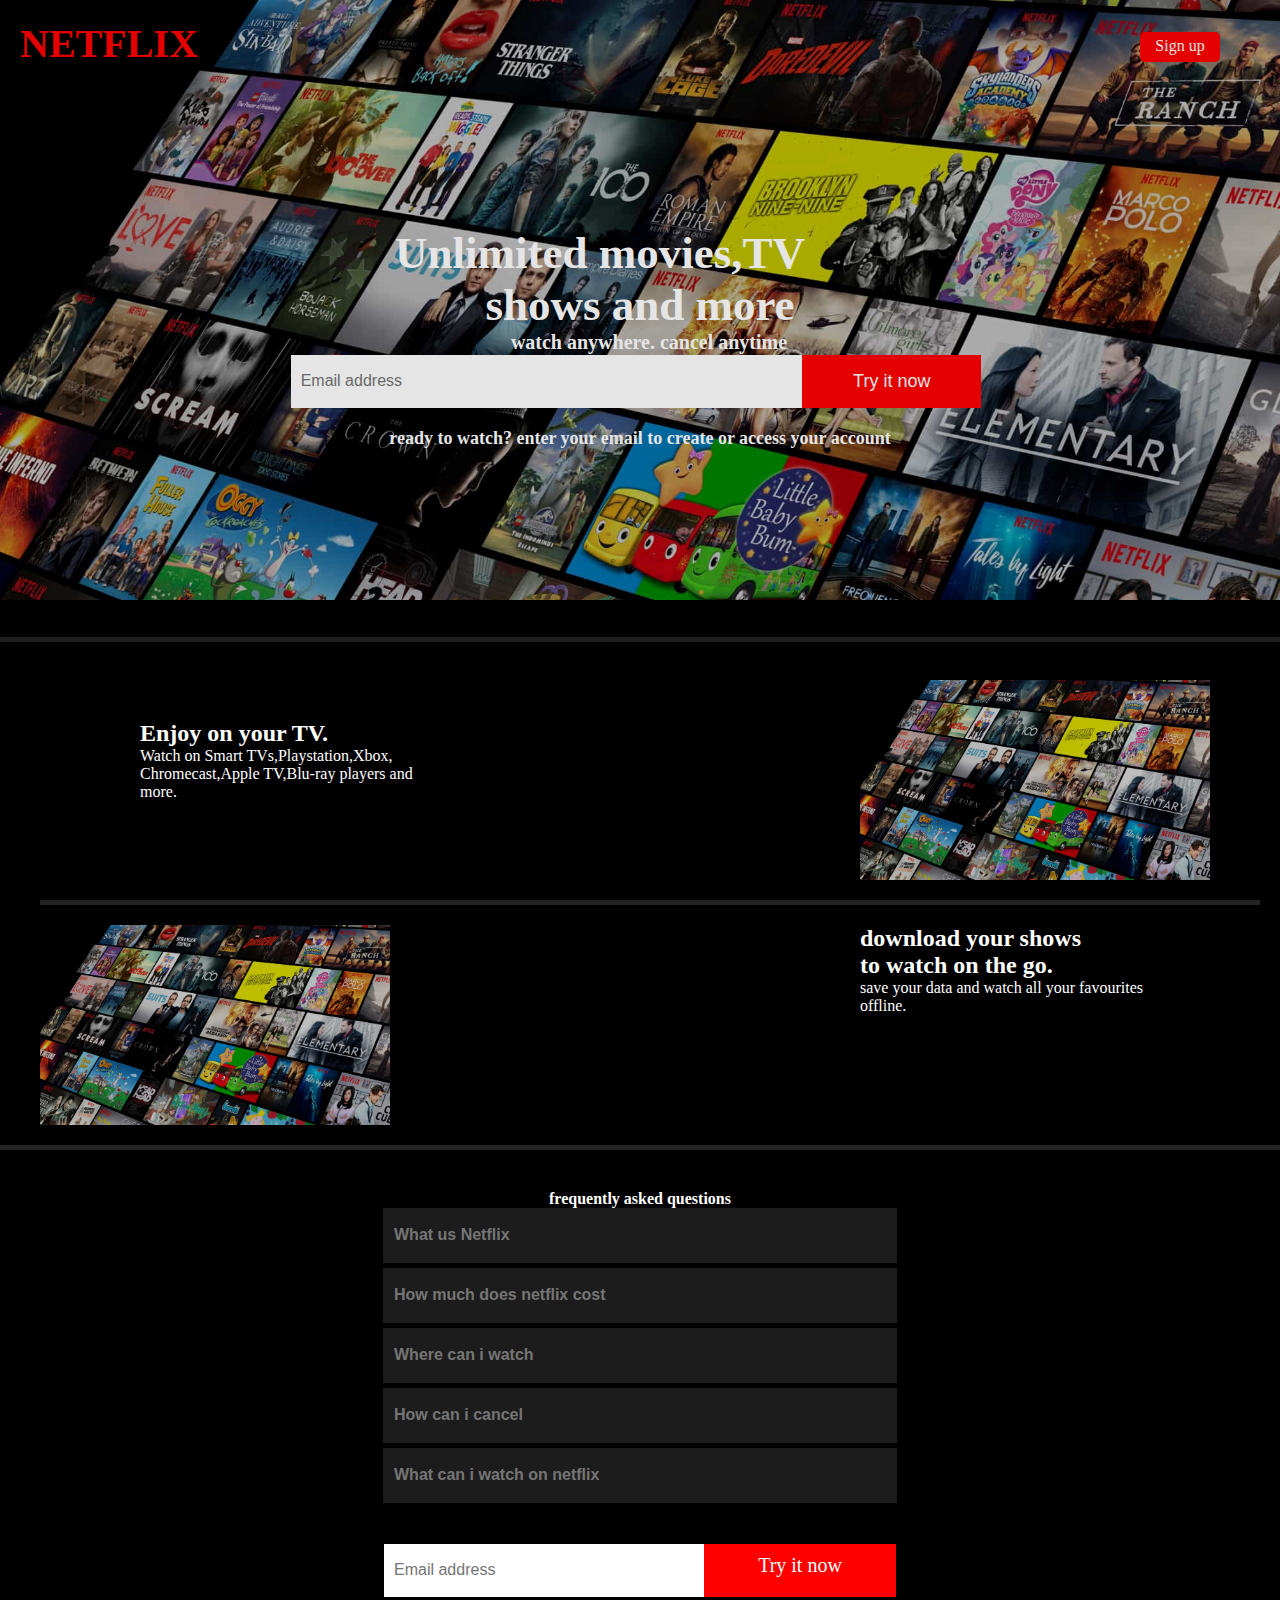
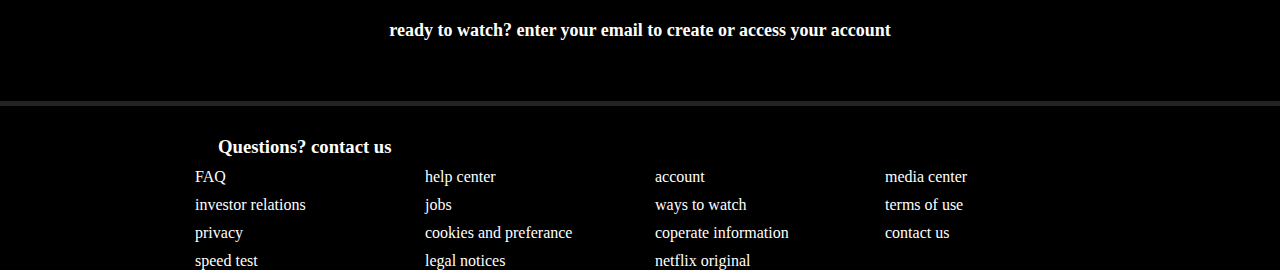
<file: netflix.html>
<!DOCTYPE html>
    <head>

        <meta name="viewport" content="width=device-width, initial-scale=1.0">
        <link href="netflix.css" rel="stylesheet">
<meta charset="utf-8">
<title>Netflix</title>
</head>
    <body>
        <div class="container" style="background-image: url(netflix.jpg);background-size: cover;">
<h1 class="net">NETFLIX</h1>
<div class="sign"><a href="signup.html">Sign up</a></div>
<div class="mid">
<h2>Unlimited movies,TV<br> shows and more</h2>
<h3  class="watch"style="font-size: 20px;">watch anywhere. cancel anytime</h3>
<div class="box">
<input type="text" name="" placeholder="Email address"> <button type="button" class="btn ">Try it now</button></div>
<h4 class="read" style="font-size: 18px; position: relative;bottom:20px;">ready to watch? enter your email to create or access your account</h4>
</div>
<div class="line"></div>
        </div>
    

<div class="Grid">
    <div class="enjoy">
        <h2> Enjoy on your TV.</h2><p> Watch on Smart TVs,Playstation,Xbox,<br>Chromecast,Apple TV,Blu-ray players and<br> more.</p>

    </div>
    <div class="img">
        <img src="netflix.jpg" height="200" width="350">
    </div>
    <div class="line2"></div>
    <div class="img2">
        <img src="netflix.jpg" height="200" width="350">
    </div>
    <div class="download">
        <h2>download your shows<br> to watch on the go.</h2><p> save your data and watch all your favourites<br>offline.</p>
    </div>
</div>
<div class="line3"></div>
<div class="frequently">
    <center>
    <h4 style="color:white;"> frequently asked questions</h3>
   
    <input  type="text" class="me" placeholder="What us Netflix"><br>
    <input type="text" class="me" placeholder="How much does netflix cost"><br>
    <input type="text"  class="me" placeholder="Where can i watch"><br>
    <input type="text" class="me" placeholder="How can i cancel"><br>
    <input type="text" class="me" placeholder="What can i watch on netflix"><br><br><br>
</center>
</div>
<div class="ready">
    <input type ="text"  class="email" name="" placeholder="Email address"> <a href="button" class="btn2">Try it now</a></div>
<br><h4 class="up" style="font-size: 18px; color: white;margin-top:5px; text-align:center;">ready to watch? enter your email to create or access your account</h4>

</div>
<div class="line4"></div>
<div class="questions">
    <h3>Questions? contact us</h3>
    
        <div class="Grid2">
                   <div class="one">
                       <ul>
                    <li>FAQ</li>
                    <li>investor relations</li> 
                    <li>privacy</li> 
                    <li>speed test</li>
                     
                   
                </ul>
                </div>
                    <div class="two">
                        <ul>
                                <li>help center</li>
                                <li>jobs</li> 
                                <li>cookies and preferance</li>
                                <li>legal notices</li>
                    </ul>
                    </div>
                    <div class="three">
                        <ul> 
                    <li>account</li>
                    <li>ways to watch</li>
                    <li>coperate information</li>
                    <li>netflix original</li>  
                    </ul>
                    </div>
                    <div class="four">
                        <ul>
                                <li>media center</li>
                                <li>terms of use</li>
                                    <li>contact  us</li>    
                   </ul>
                   </div>
                </div>
                   
</div>
    </body>
</html>
</file>
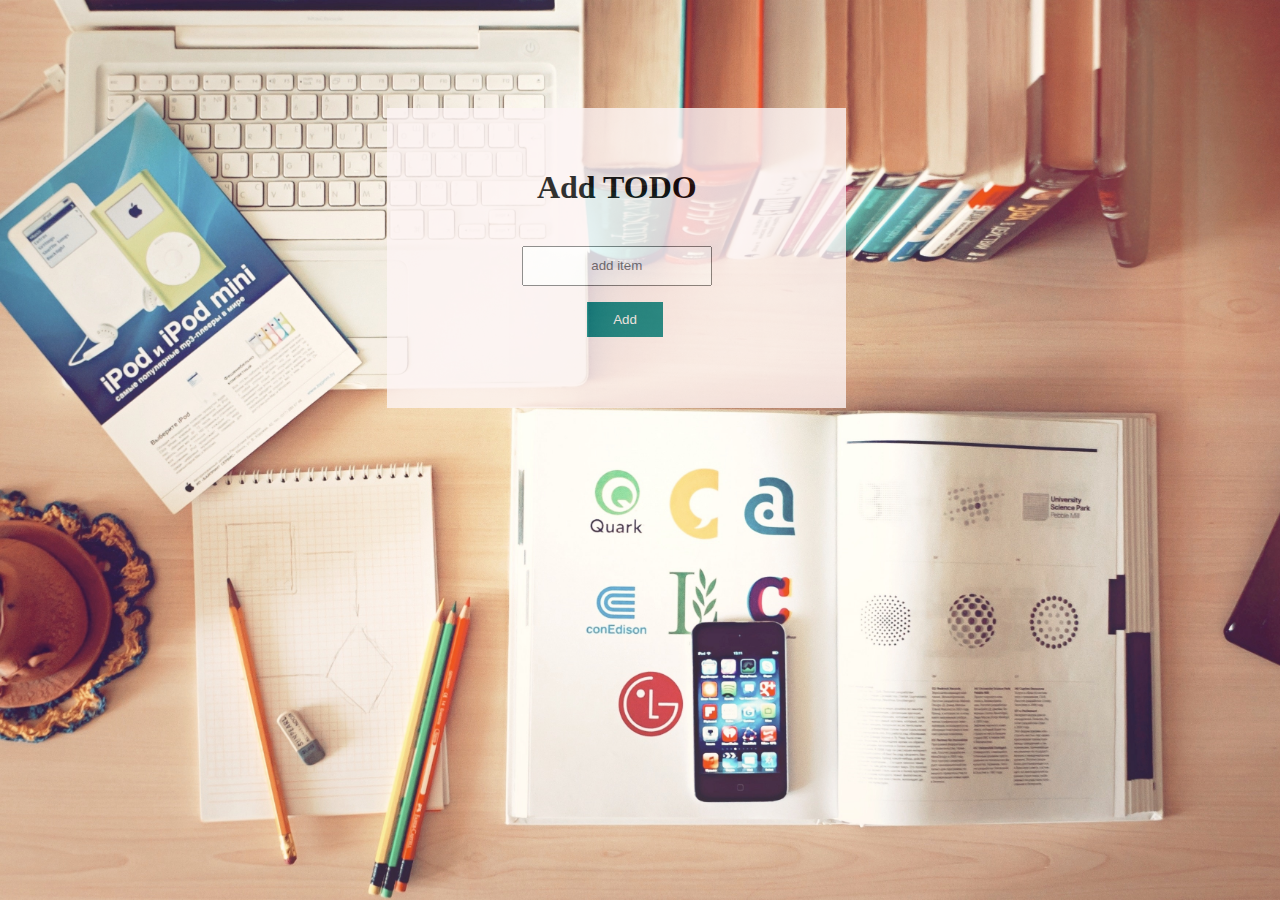
<file: javascript/todo.html>
<html>
    <head>
        <link href="look.js" rel="stylesheet">
        <title></title>
        <style>
            .container{
                position: relative;
                top: 100px;
                opacity: 0.8;
            }
            body{
                background-image: url("me.jpg");
                background-size: cover;
            }
   
            #my-form{ padding: 40px;
            background: #fdf4f4;
            width:30%;
            position: relative;
            left:30%;
            top:60%;
            text-align: center;
        
            }
            #my-form label{
                display: block;
            }
            #my-form input[type="text"]{
                width: 50%;
                height:40px;
        text-align: center;

        
            }
            #my-form input[type="submit"]{
         position: relative;
         left:160px;
        
            }
            .btn{
                display: block;
                width: 20%;
                padding: 10px 15px;
                background: teal;
                color:whitesmoke;
                border: 0px solid black;

                
            }
            .bg-dark{
                background: #333;
                color: black;
            }
            .items{
                list-style-type: none;
                padding: 10px;
               
            
                
            }
            ul{
                list-style-type: none;
               
               
                padding: 5px;
                margin: 5px 0; 
            }
            ul li{
                padding: 5px;
                margin: 5px 0;
            }
            .error{
               background :teal;
               color: cornsilk;
               padding: 5px;
               margin:5px;
            }
        </style>
        
    </head>
    <body>
        <section class="container">
            <form id="my-form">
                <h1>Add TODO</h1>
                <div class="msg"></div>
            <div>
            <label for="name"></label><br>
            <input type="text" id="task" placeholder="add item">
            
            <p><input class="btn" type="submit" value="Add"></p>
        </div>
            
            
            <ul id="items"></ul>
            <button type="button" style="display: none;" class=""  id="delete" onclick="todoDelete();">Delete</button>
            
        </form>
            
            
            </section>
        </div>
    <script src="look.js">
  
  </script>
    </body>
</html>
</file>
<file: netflix.css>
@media only screen and (min-width:1000px){

*{
    margin: 0;
    padding: 0;
    margin-top: 0;

}
body{
    background-color: black;
    margin: 0;
    padding: 0;
    margin-top: 0;

}
.container{
    background:black;
    background-size: cover;
    height:600px;
    z-index:-1;
    color: white;
margin-top: 0;
opacity: 0.9;
margin-bottom: 80px;

}
.up{
    color:white;
}
h1{

    color: red;
    position: relative;
    left:20px;
    top:20px;
    font-size: 40px;
    font-style: graphique;
}a{
    float:right;
}
.mid{
    text-align: center;
    position: relative;
    top:30%;
    font-size: 30px;
    font-weight: bold;
    

}
input {
height: 53px;
width: 40%;
border:0;
}
.btn{
   
    background-color: red;
    position: relative;
    left:-8px;
   color:white;
   font-size: 18px;
   padding-top: 0px;
    width: 14%;
    height:53px; 
    border:0px;
    text-decoration: none;
    top:1px;


}
.box a{
    color:white;
    font-size: 30px;
    text-decoration: none;
    font-weight: lighter;
    padding-top:10px;
    text-align: center;
}
.sign a{
    background-color: red;
    color: white;
    text-decoration: none;
    position: relative;
    top:-15px;
    right:60px;
    height: 25px;
    width: 80px;
    text-align: center;
    padding-top:5px;
    border-radius: 5px;
    
}
.watch{
    margin-top: 0px;
    position: relative;
    right:100px;
}
::placeholder{
 padding: 10px;   
 font-size: 16px;
}
.Grid{
    display: grid;
	grid-template-columns:1fr 800px  ;
	grid-template-rows:   1fr ;
    grid-gap:20px;
	grid-template-areas: 
    ". enjoy img ."
    ". line2 line2 ."
    ". img2  download ."
    ". line3 line3 ."
    ;
	

}
.enjoy{
    grid-area: enjoy;
    color: white;
    margin-left: 100px;
    position: relative;
    top: 40px;
}
.img{
    grid-area: img;
    bottom: 80px;
    height:200px;
    width:400px;

}
.img2{
    grid-area:img2 ;
    height:200px;
    width:400px;

}
.download{
    grid-area: download;
    color: white;
    bottom: 100px;
}
.line{
    border: 0px solid gray;
    height: 5px;
    width:100%;
    background-color: rgb(36, 35, 35);
    position: relative;
    top:58%;
}
.line2{
    grid-area: line2;
    border: 0px solid gray;
    height: 5px;
    width:100%;
    background-color: rgb(36, 35, 35);
    top:110%;
}
.line3 {
    grid-area: line3;
        border: 0px solid gray;
        height: 5px;
        width:100%;
        background-color: rgb(36, 35, 35);
        position: relative;
        top:30%;}
        .line4 {
            border: 0px solid gray;
            height: 5px;
            width:100%;
            background-color: rgb(36, 35, 35);
            position: relative;
            top:30%;
            margin-top: 60px;}
        
         .me{
           background-color: rgb(29, 28, 28);
           border: 1px solid  rgb(29, 28, 28);
           margin-bottom: 5px;
           color:white;
           font-weight: bold;
        
        }
       .email{
           position: relative;
           left: 30%;
           width:25%;

       }
       .btn2{
        height: 43px;
        background-color: red;
        position: relative;
        right: 30%;
        top:0px;
        width: 15%;
        text-decoration: none;
        color: white;
        font-size: 20px;
        text-align: center;
        }
        .btn2, a{
            color:white;
            padding-top: 10px;
        

        }
        h4{
            margin-top: 40px;
           ;
        }
        .questions{
            width: 100%;
        }
    
   ul{
       color:white;
       display: inline;
       list-style-type: none;

   
   }
   li{
       margin-top:10px;
   }
   .Grid2{
    display: grid;
	grid-template-columns: 1fr 200px 200px 200px 200px 1fr ;
	grid-template-rows:   1fr ;
    grid-gap:30px;
	grid-template-areas: 
    ". one two three four ."
   
    
    ;
   }

   .one{
    grid-area: one;

    
   }
   .two{
      grid-area: two;
      
   }
.three{
  grid-area: three;
}
.four{
 grid-area: four;
}
h3{
    color:white;
    margin-left: 218px; 
    margin-top: 30px;
}
}
    @media only screen and (max-width:999px){
        *{
            margin: 0;
            padding: 0;
            margin-top: 0;
            width: 100%;
        
        }
        body{
            background-color: black;
            margin: 0;
            padding: 0;
            margin-top: 0;
            width: 100%;
            font-size: 16px;
        
        }
        .container{
            background:black;
            background-size: cover;
            height:400px;
            z-index:-1;
            color: white;
        margin-top: 0;
        opacity: 0.9;
        margin-bottom: 20px;
        width: 100%;
        
        }
        .net{
            color: red;
            position: relative;
            top:5px;
            left:15px;
            font-size: 20px;
            font-style: graphique;
        }
        h1{

            color: red;
            position: relative;
           
            font-size: 20px;
            font-style: graphique;
        }a{
            float:right;
        }
        .mid{
            text-align: center;
           margin-top: 85px;
            font-size: 18px;
            font-weight: bold;
            
        
        }
        input {
        height: 50px;
        width: 85%;
        margin-left:3px;
        margin-top: 60px;


        
        }
        .btn{background-color: red;
            position: relative;
            top:10px;
            right:4px;
           color:white;
           font-size: 18px;
           padding-top: 0px;
            width: 40%;
            height:52px;
            border:0px;
            text-decoration: none;
        
        
        
        }
        .box a{
            color:white;
            font-size: 30px;
            text-decoration: none;
            font-weight: lighter;
            padding-top:10px;
            text-align: center;
        }
        .sign a{
            background-color: red;
            color: white;
            text-decoration: none;
            position: relative;
            top:-15px;
            right:15px;
            height: 25px;
            width: 80px;
            text-align: center;
            padding-top:5px;
            border-radius: 5px;
            
        }
        .watch{
            margin-top: 0px;
            position: relative;
            left:5px;
        }
        ::placeholder{
         padding: 10px;   
         font-size: 16px;
        }
        
        .Grid{
            display: grid;
            grid-template-columns:400px  ;
            grid-template-rows:   1fr ;
            grid-gap:20px;
            grid-template-areas: 
            " enjoy "
            "img "
            "line2"
             "download"
             " img2";
            
        
        }
        .enjoy{
            grid-area: enjoy;
            color: white;
            text-align: center;
            width:80%;
            margin-bottom: 0;
            margin-left:20px;

           
        }
        .img{
            grid-area: img;
            height:200px;
             width:70%;
             margin-left:40px;
        
        }
        .img2{
            grid-area:img2 ;
            height:200px;
            width:70%; 
            margin-left:40px;
       
        }
        .download{
            grid-area: download;
            color: white;
            margin-bottom: 20px;
            text-align: center;
            width:80%;
            margin-left:20px;


          
        }
    
        .line{
            border: 0px solid gray;
            height: 5px;
            width:100%;
            background-color: rgb(36, 35, 35);
            position: relative;
            top:-10%;
        }
        .line2{
            grid-area: line2;
            border: 0px solid gray;
            height: 5px;
            width:90%;
            background-color: rgb(36, 35, 35);
            top:110%;
        }
        .line3 {
            grid-area: line3;
                border: 0px solid gray;
                height: 5px;
                width:100%;
                background-color: rgb(36, 35, 35);
                position: relative;
                margin-top: 20px;
        }
                .line4 {
                    border: 0px solid gray;
                    height: 5px;
                    width:100%;
                    background-color: rgb(36, 35, 35);
                    position: relative;
                    top:30%;
                    margin-top: 60px;}
                
                 .me{
                   background-color: rgb(29, 28, 28);
                   border: 1px solid  rgb(29, 28, 28);
                   margin-bottom: 5px;
                   color:white;
                   font-weight: bold;
                   margin:5px;
                   width: 100%;
                
                }
               .email{
                   position: relative;
                   left: 9%;
                   width:80%;
        
               }
               .btn2{
                height: 32px;
                background-color: red;
                position: relative;
                right: 30%;
                top:6px;
                width: 40%;
                text-decoration: none;
                color: white;
                font-size: 20px;
                text-align: center;
                margin-bottom: 20px;
                }
                .btn2, a{
                    color:white;
                    position: relative;
                    
                
        
                }
                .up{
                    position: relative;
                    top: -160px;
                    text-align: center;
  
                }
                h4{
                    margin-top: 40px;
                   
                }
                .questions{
                    width: 100%;
                }
                .contact{
                    color:white;
            
                }
               
   .Grid2{
    display: grid;
	grid-template-columns: 150px  ;
	grid-template-rows:   1fr ;
    grid-gap:5px;
    margin-left: 1px;
	grid-template-areas: 
    "one two"
    "three four"
   
    
    ;
   }

   .one{
    grid-area: one;
    color: white;

    
   }
   .two{
      grid-area: two;
      color: white;
   }
.three{
  grid-area: three;
  color: white;
}
.four{
 grid-area: four;
 color: white;
}
ul{
    color:white;
    display: inline;
    list-style-type: none;


}
li{
    margin-top:10px;
    font-size: 16px;
}
h4{
    margin-top: 40px;
    font-size: 16px;
   
}
.questions{
    margin-top: 30px;
    width: 100%;
    margin-left: 35px;
    font-size: 18px;
    
}
h3{
    color: white;
    font-size: 16px;
   
}
.read{
    position: relative;
    top: -200px;
}
}
</file>
